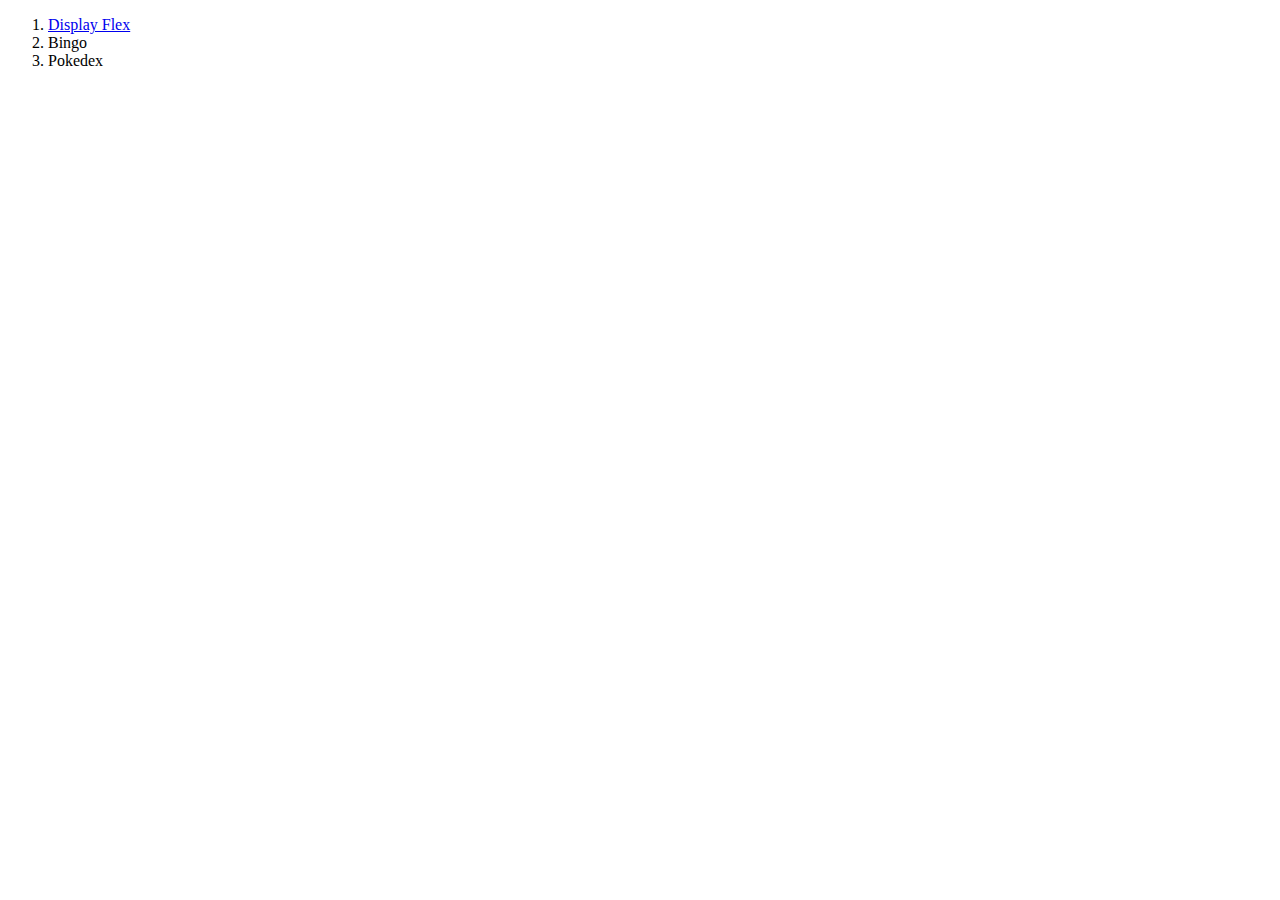
<file: index.html>
<!DOCTYPE html>
<html lang="pt-BR">
<head>
    <meta charset="UTF-8">
    <meta name="viewport" content="width=device-width, initial-scale=1.0">
    <title>Projeto de Programação web I</title>
</head>
<body>
    <ol>
        <li>
            <a href="flex.html"> 
                Display Flex
            </a>
        </li>
        <li>Bingo</li>
        <li>Pokedex</li>
    </ol>
</body>
</html>
</file>
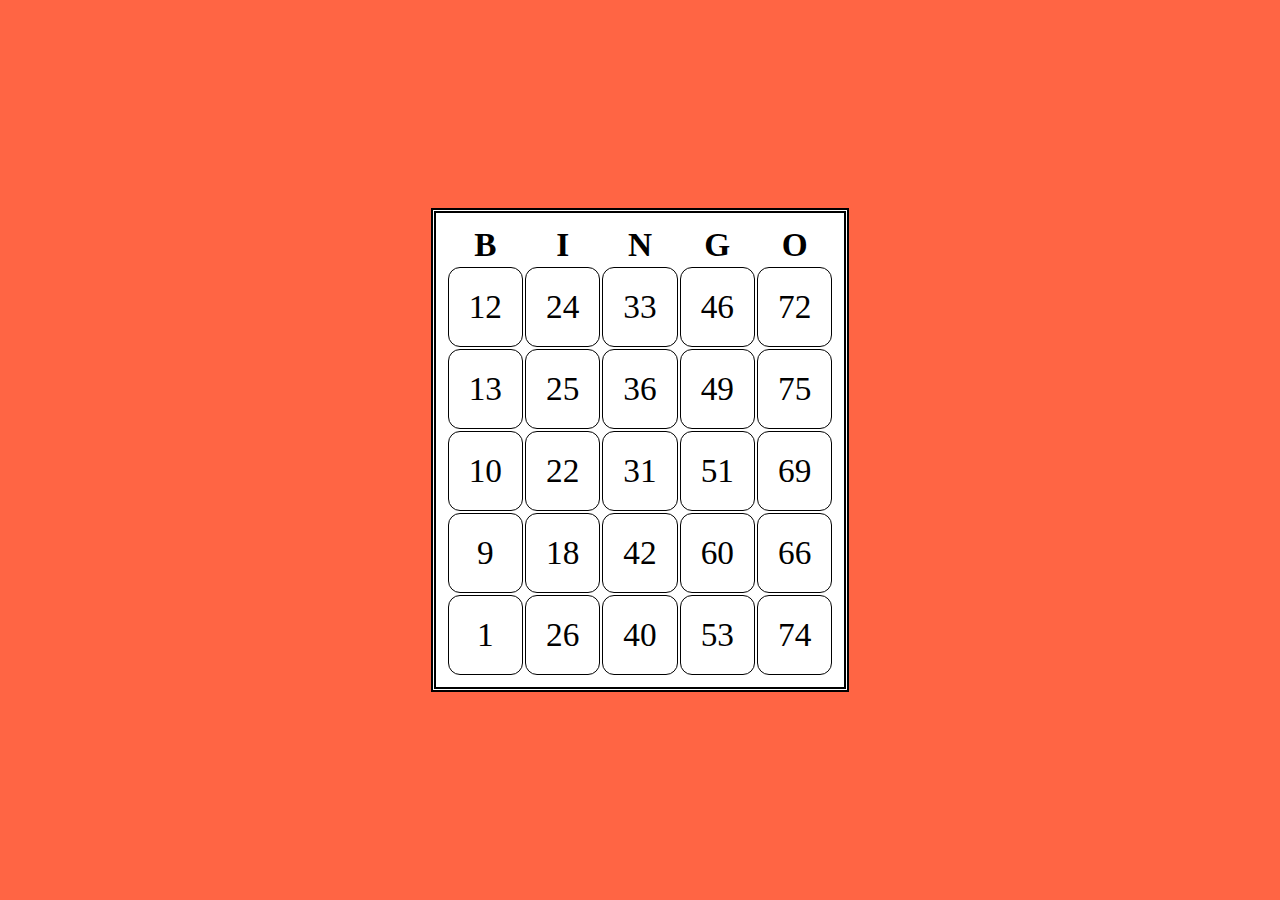
<file: cartela.html>
<!DOCTYPE html>
<html lang="en">
<head>
    <meta charset="UTF-8">
    <meta name="viewport" content="width=device-width, initial-scale=1.0">
    <title>Exercício Flex</title>
    <style>
        body, html{
            height: 100%;
            margin: 0;
            padding: 0;
            font-size: 25pt;
        }
        body{
            display:flex;
            justify-content: center;
            align-items: center;
            background-color: #ff6544;
        }
        #cartela{
            background-color: #FFFFFF;
            padding: 10px;
            border:5px double;
        }
        td{
            padding: 20px;
            border:1px solid;
            border-radius: 12px;
            text-align: center;
        }
    </style>
</head>
<body>
    <table id="cartela">
        <thead>
            <tr>
                <th>B</th>
                <th>I</th>
                <th>N</th>
                <th>G</th>
                <th>O</th>
            </tr>
        </thead>
        <tbody>
            <tr>
                <td id="b1" onclick="Clicou(this)">12</td><!--B-->
                <td id="i1" onclick="Clicou(this)">24</td><!--I-->
                <td id="n1" onclick="Clicou(this)">33</td><!--N-->
                <td id="g1" onclick="Clicou(this)">46</td><!--G-->
                <td id="o1" onclick="Clicou(this)">72</td><!--O-->
            </tr>
            <tr>
                <td id="b2" onclick="Clicou(this)">13</td>
                <td id="i2" onclick="Clicou(this)">25</td>
                <td id="n2" onclick="Clicou(this)">36</td>
                <td id="g2" onclick="Clicou(this)">49</td>
                <td id="o2" onclick="Clicou(this)">75</td>
            </tr>
            <tr>
                <td id="b3" onclick="Clicou(this)">10</td>
                <td id="i3" onclick="Clicou(this)">22</td>
                <td id="n3" onclick="Clicou(this)">31</td>
                <td id="g3" onclick="Clicou(this)">51</td>
                <td id="o3" onclick="Clicou(this)">69</td>
            </tr>
            <tr>
                <td id="b4" onclick="Clicou(this)">9</td>
                <td id="i4" onclick="Clicou(this)">18</td>
                <td id="n4" onclick="Clicou(this)">42</td>
                <td id="g4" onclick="Clicou(this)">60</td>
                <td id="o4" onclick="Clicou(this)">66</td>
            </tr>
            <tr>
                <td id="b5" onclick="Clicou(this)">1</td>
                <td id="i5" onclick="Clicou(this)">26</td>
                <td id="n5" onclick="Clicou(this)">40</td>
                <td id="g5" onclick="Clicou(this)">53</td>
                <td id="o5" onclick="Clicou(this)">74</td>
            </tr>
        </tbody>
    </table>
    <script>
        function Clicou(elemento)
        {
            if(elemento.style.backgroundColor == "red")
            {
                elemento.style.backgroundColor = "white"    
            }
            else
            {
                elemento.style.backgroundColor = "red"
            }
        }
    </script>
    


</body>
</html>
</file>
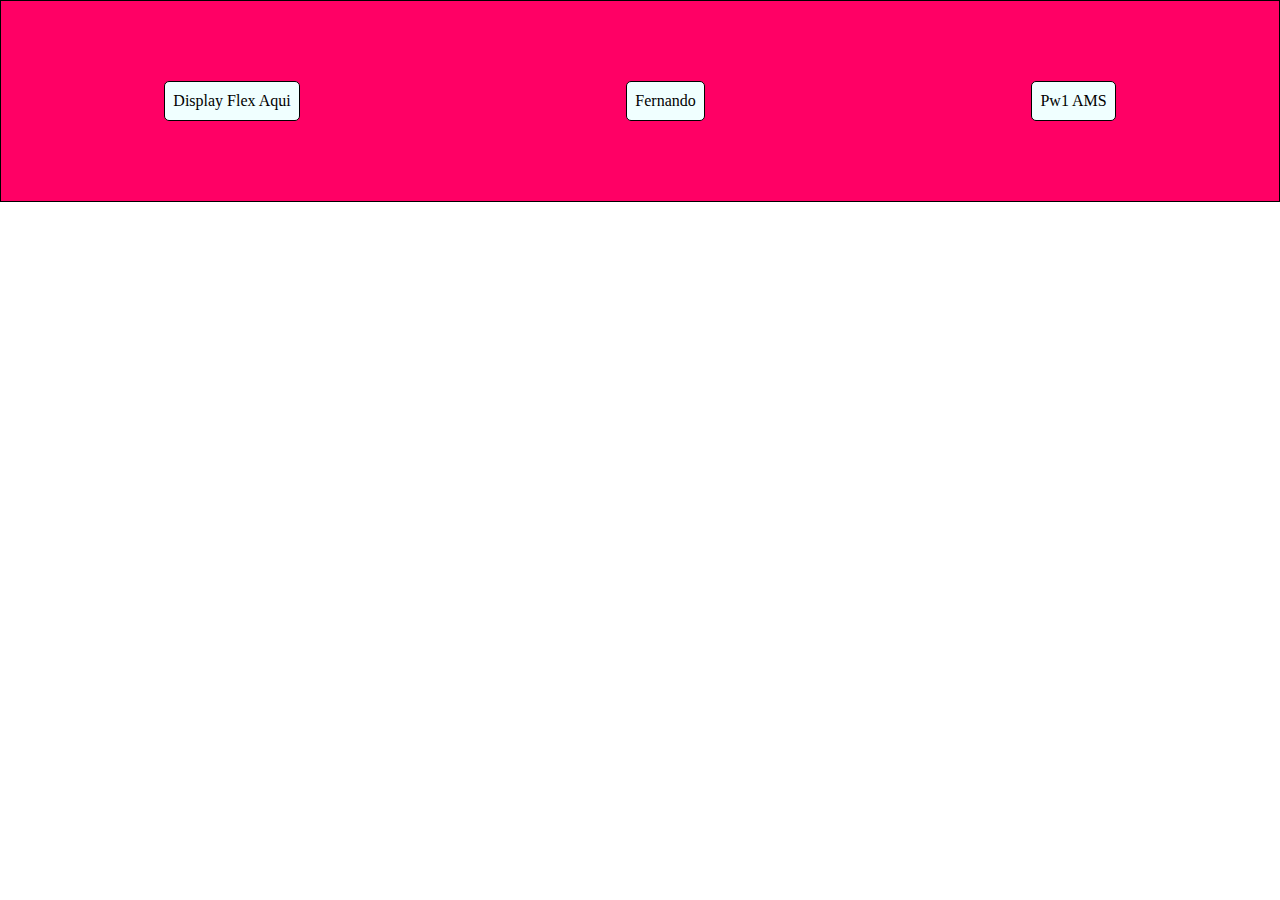
<file: flex.html>
<!DOCTYPE html>
<html lang="pt-BR">
<head>
    <meta charset="UTF-8">
    <meta name="viewport" content="width=device-width, initial-scale=1.0">
    <title>Display Flex</title>
    <link href="css/estilo.css" rel="stylesheet"/>
</head>
<body>
    <div id="container">
        <div class="item-menu" >
            Display Flex Aqui
        </div>
        <div class="item-menu" >
            Fernando
        </div>
        <div class="item-menu">
            Pw1 AMS
        </div>
    </div>
    
</body>
</html>
</file>
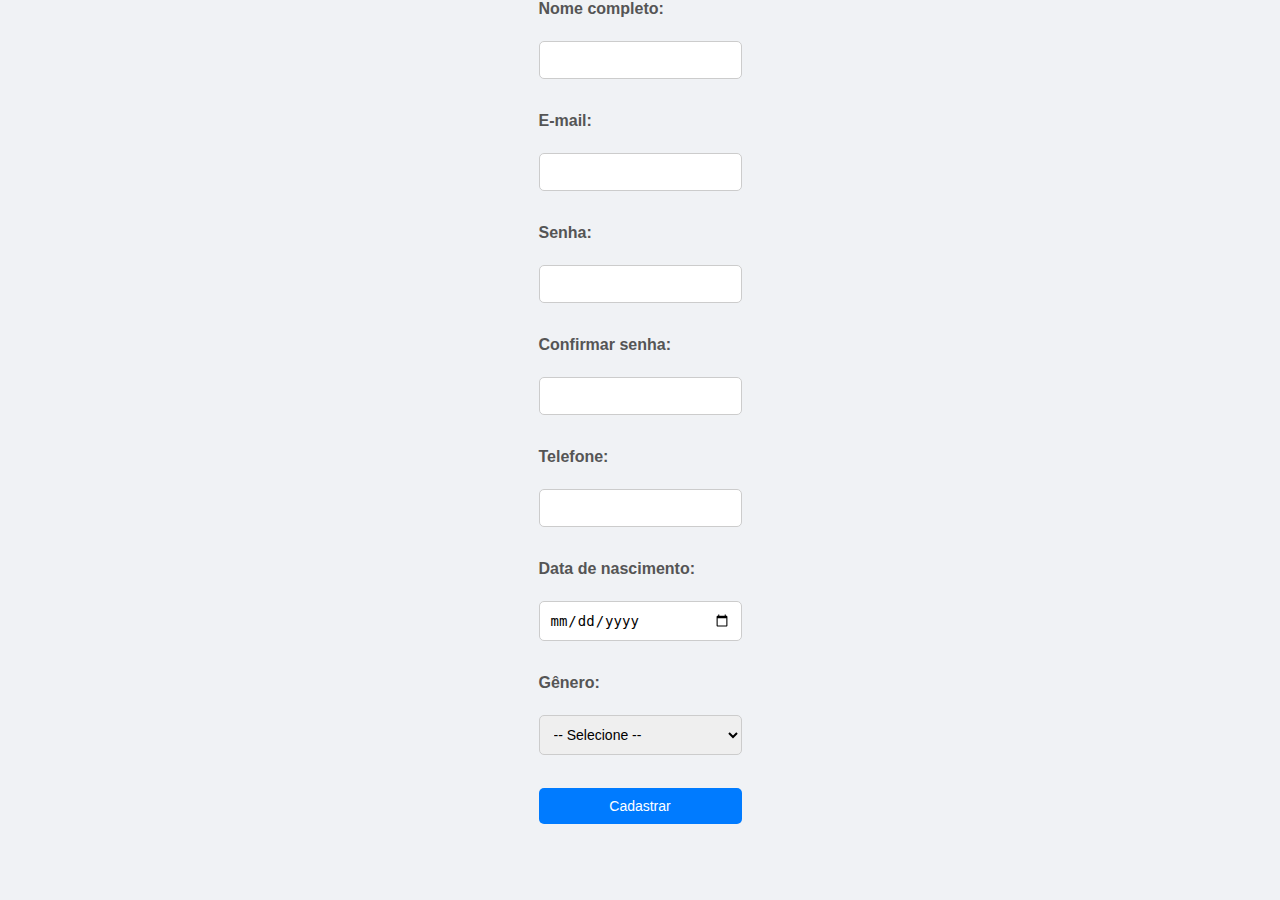
<file: formulario.html>
<!DOCTYPE html>
<html lang="pt-BR">

<head>
    <meta charset="UTF-8">
    <meta name="viewport" content="width=device-width, initial-scale=1.0">
    <title>Formulário</title>
    <link href="css/formulario.css" rel="stylesheet" />
</head>

<body>
    <form id="formCadastro" action="#" method="post" onsubmit="return validarformulario()">
        <label for="nome">Nome completo:</label><br>
        <input type="text" id="nome" name="nome"><br><br>

        <label for="email">E-mail:</label><br>
        <input type="email" id="email" name="email"><br><br>

        <label for="senha">Senha:</label><br>
        <input type="password" id="senha" name="senha"><br><br>

        <label for="confirmarSenha">Confirmar senha:</label><br>
        <input type="password" id="confirmarSenha" name="confirmarSenha"><br><br>

        <label for="telefone">Telefone:</label><br>
        <input type="tel" id="telefone" name="telefone"><br><br>

        <label for="dataNascimento">Data de nascimento:</label><br>
        <input type="date" id="dataNascimento" name="dataNascimento"><br><br>

        <label for="genero">Gênero:</label><br>
        <select id="genero" name="genero">
            <option value="">-- Selecione --</option>
            <option value="masculino">Masculino</option>
            <option value="feminino">Feminino</option>
            <option value="outro">Outro</option>
            <option value="nao_dizer">Prefiro não dizer</option>
        </select><br><br>

        <input type="submit" value="Cadastrar">
    </form>
    <script>
        function validarformulario() {
            let inputNome = document.getElementById("nome")
            if (inputNome.value == "") {
                alert("O campo nome não pode estar em branco")
                return false
            }

            let inputEmail = document.getElementById("email")
            if (inputEmail.value == "") {
                alert("O campo email não pode estar em branco")
                return false
            }
            let inputSenha = document.getElementById("senha")
            if (inputSenha.value == "") {
                alert("O campo senha não pode estar em branco")
                return false
            }
            let inputConfirmaSenha = document.getElementById("confirmarSenha")
            if (inputConfirmaSenha.value == "") {
                alert("O campo de confirmação de senha não pode estar em branco")
                return false
            }
            let inputTelefone = document.getElementById("telefone")
            if (inputTelefone.value == "") {
                alert("O campo telefone não pode estar em branco")
                return false
            }
            let inputData = document.getElementById("dataNascimento")
            if (inputData.value == "") {
                alert("O campo Data não pode estar em branco")
                return false
            }

            let inputGenero = document.getElementById("genero")
            if (inputGenero.value == "") {
                alert("Selecione um Genero")
                return false
            }

        
        }
    </script>
</body>

</html>
</file>
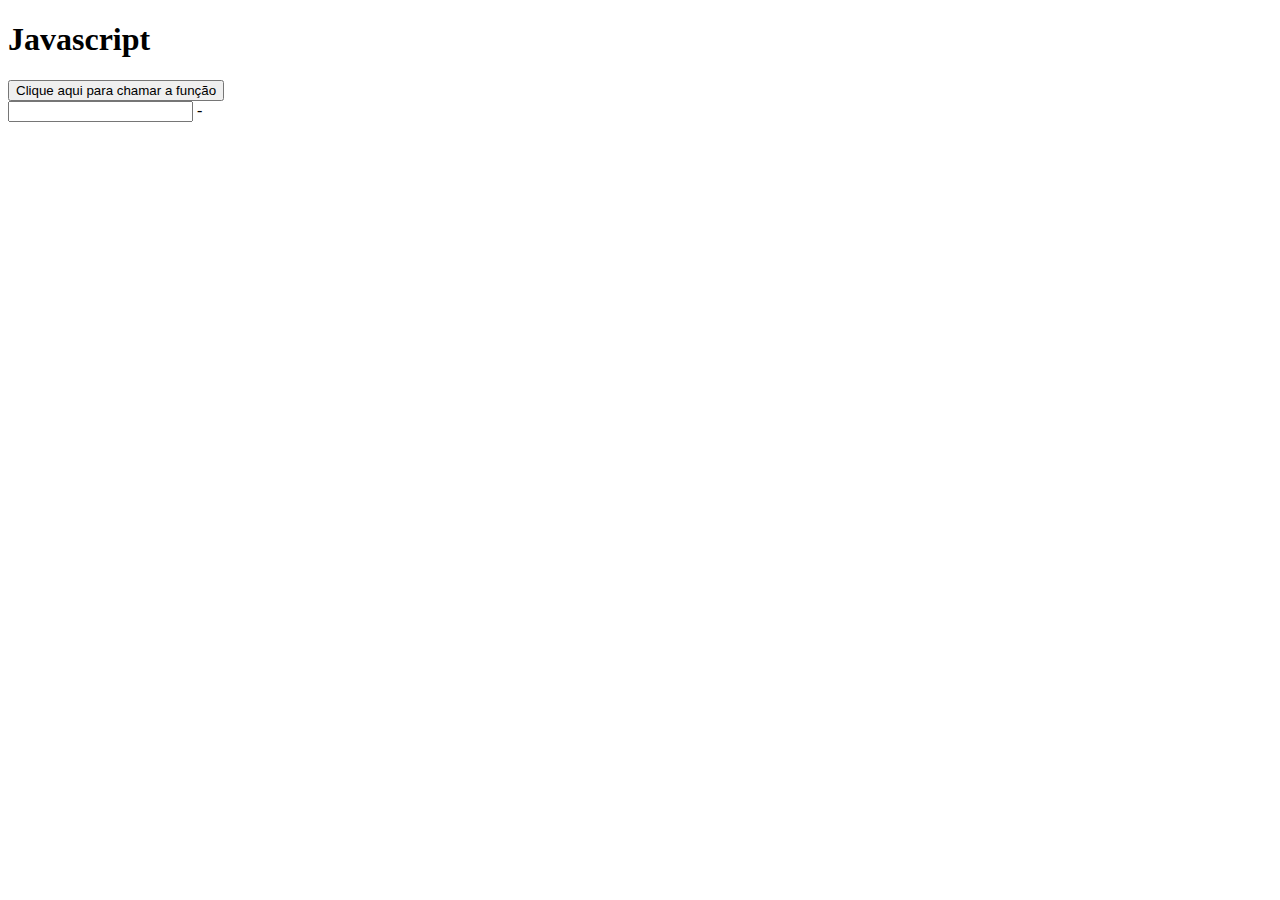
<file: javascript.html>
<!DOCTYPE html>
<html lang="pt-br">
<head>
    <meta charset="UTF-8">
    <meta name="viewport" content="width=device-width, initial-scale=1.0">
    <title>Aprendendo javascript</title>
</head>
<body>
    <h1>Javascript</h1>
    <button onclick="Somar()" >
        Clique aqui para chamar a função
    </button>
    <br />


    <!--Proxima aula aqui para baixo-->
    <input onkeypress="teste(event)" />
    -


    <script>
        function teste(elemento){
            console.log(elemento.key)
        }
        function Somar()
        {
           let num1 = Number(prompt("Digite o primeiro número"))
           let num2 = Number(prompt("Digite o segundo número"))
           alert(`A soma é ${num1+num2}`)

        }
//Ao clicar no botão o usuário deve digitar 2 números
//a função deve soma-los e exibir num alerta



//Faça uma calculadora no HTML e Javascript
//Usando prompt e alerta
//Com as 4 operações básicas




        /*
        var idade = 35
        let nome = "Fernando Graciano"
        const PI = 3.14

        alert(idade)
        nome = prompt("Digite um nome")
        alert(nome)
        alert(PI)
        */
       // var numero1 = Number( prompt("Digite a nota 1") )
       // var numero2 = Number( prompt("Digite a nota 2") )
       // alert( (numero1+numero2)/2 )

       //var num1 = prompt("digite um numero")
       //var num2 = prompt("digite outro numero")
       //alert(num1+num2) 
       
       //var nome = prompt("Digite seu nome")
       //alert("O nome digitado é "+   nome+"! Parabéns")
       //alert(`Aqui temos outra forma ${nome}, para juntar`) 

       //var soma = 512 + 512
       //console.log("A soma é "+soma)

       //document.write("Aqui estou escrevendo no documento")
/*
       var idade = 18
       if(idade >= 18)
       {
            alert("pode beber")
       }
       else
       {
            alert("não pode beber")
       }
*/
//Faça um programa que peça a idade 
// do usuário e verifique se
//ele pode votar ou não 
//var idadeUsuario = prompt("Digite sua idade")
//if(idadeUsuario >= 16 )
//{
//    alert("Pode votar")
//}else{
//    alert("Não pode votar")
//}
/*
    for(let i = 0; i <10; i++)
    {
        document.write(`Interação numero ${i} <br/>`)
    }
    let i = 0
    while(i < 10)
    {
        document.write(`Interação com while numero ${i} <br/>`)
        i++
    }
*/






    </script>
</body>
</html>
</file>
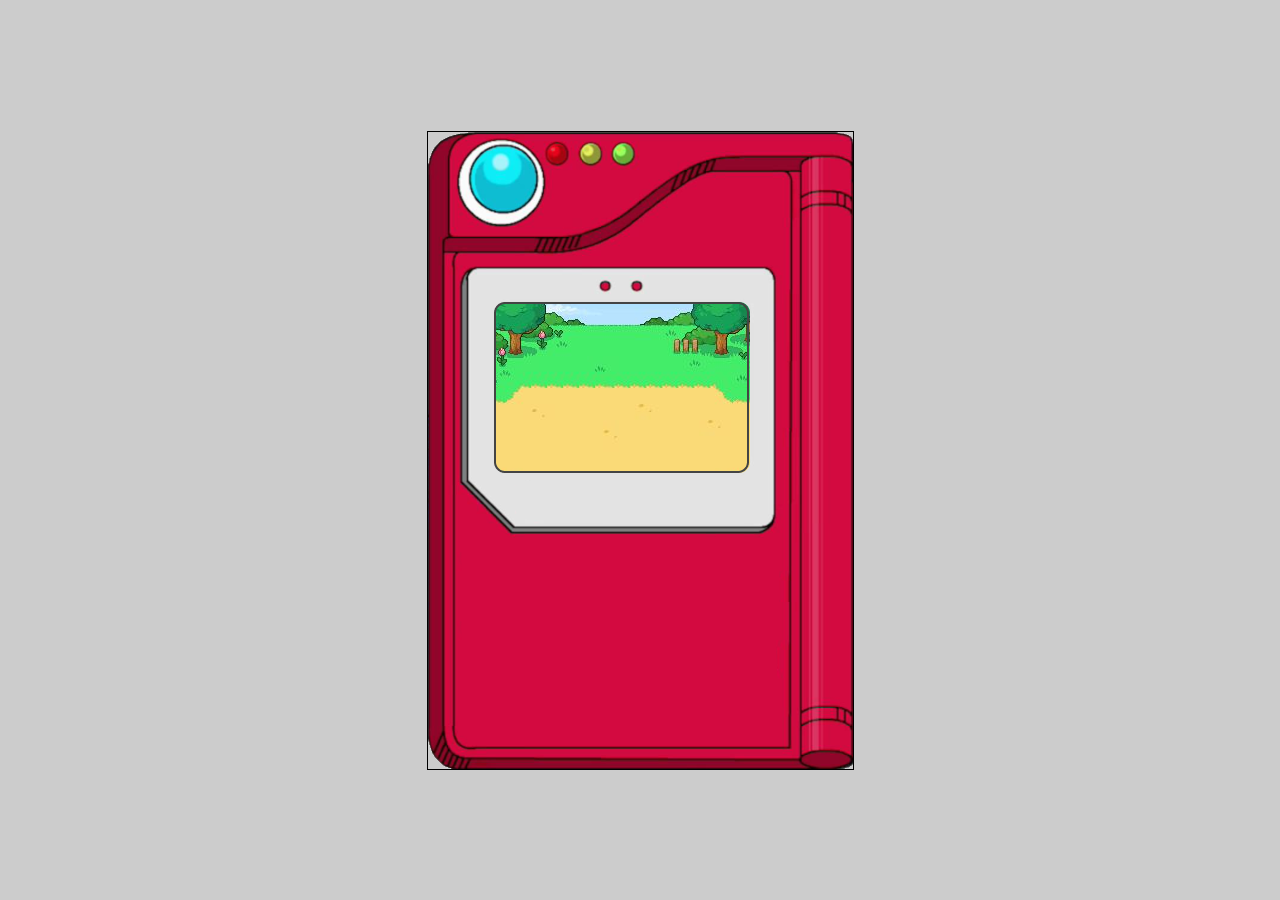
<file: pokedex.html>
<!DOCTYPE html>
<html lang="pt-br">
<head>
    <meta charset="UTF-8">
    <meta name="viewport" content="width=device-width, initial-scale=1.0">
    <title>Pokedex</title>
    <link href="css/pokedex.css" rel="stylesheet" />
</head>
<body>
    <div class="pokedex">
        
    </div>
</body>
</html>
</file>
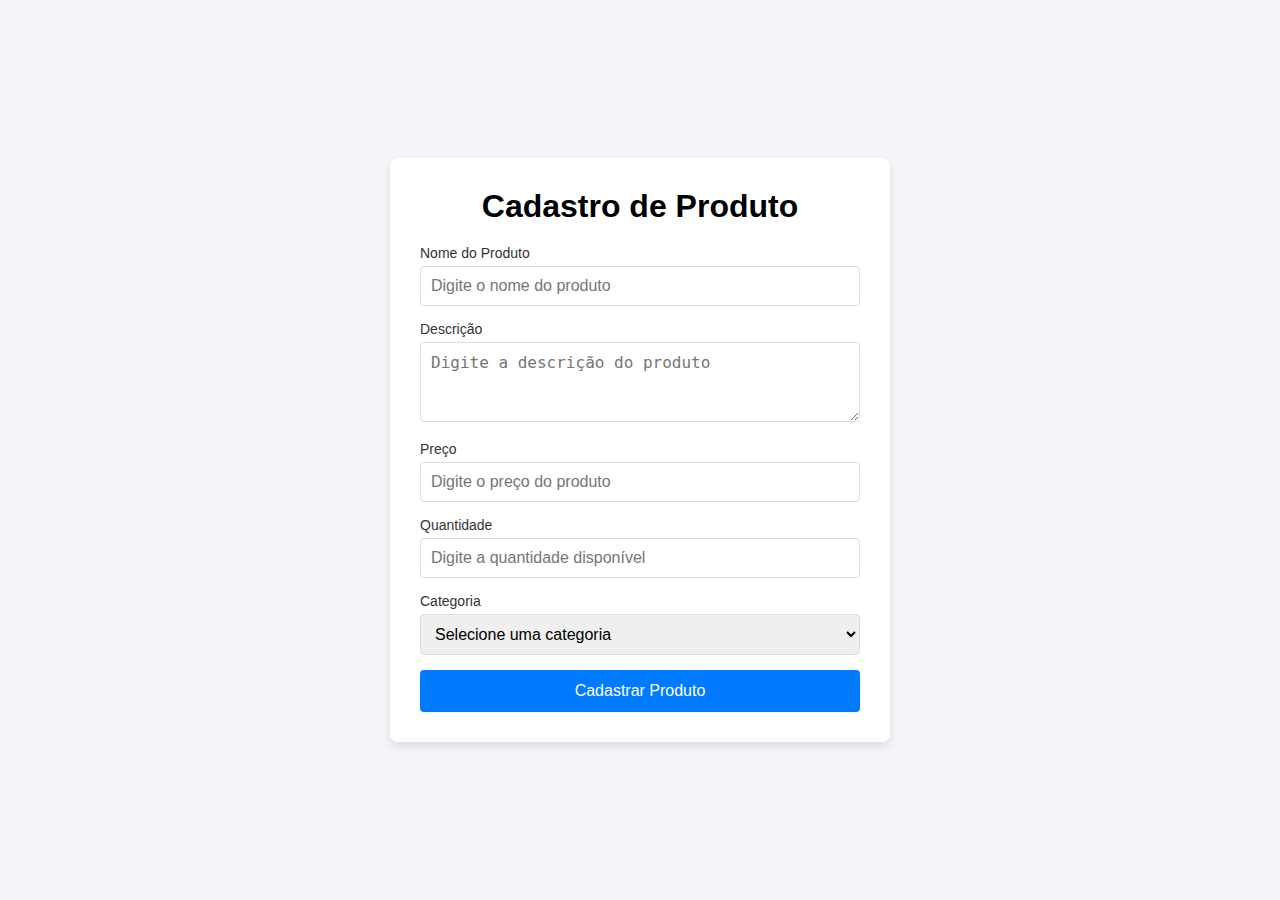
<file: produtos.html>
<!DOCTYPE html>
<html lang="pt-br">
<head>
    <meta charset="UTF-8">
    <meta name="viewport" content="width=device-width, initial-scale=1.0">
    <title>Cadastro de Produto</title>
    <link rel="stylesheet" href="css/produtos.css">
</head>
<body>

    <div class="container">
        <h1>Cadastro de Produto</h1>

        <form action="#" method="POST">
            <div class="form-group">
                <label for="produto">Nome do Produto</label>
                <input type="text" id="produto" name="produto" placeholder="Digite o nome do produto" required>
            </div>

            <div class="form-group">
                <label for="descricao">Descrição</label>
                <textarea id="descricao" name="descricao" placeholder="Digite a descrição do produto" required></textarea>
            </div>

            <div class="form-group">
                <label for="preco">Preço</label>
                <input type="number" id="preco" name="preco" placeholder="Digite o preço do produto" required>
            </div>

            <div class="form-group">
                <label for="quantidade">Quantidade</label>
                <input type="number" id="quantidade" name="quantidade" placeholder="Digite a quantidade disponível" required>
            </div>

            <div class="form-group">
                <label for="categoria">Categoria</label>
                <select id="categoria" name="categoria" required>
                    <option value="">Selecione uma categoria</option>
                    <option value="eletronicos">Eletrônicos</option>
                    <option value="roupas">Roupas</option>
                    <option value="alimentos">Alimentos</option>
                    <option value="moveis">Móveis</option>
                </select>
            </div>

            <button type="submit">Cadastrar Produto</button>
        </form>
    </div>

</body>
</html>
</file>
<file: css/estilo.css>
* {
    margin:0;
    padding: 0;
}

body, html {
    height: 100%;
}

div {
    border:1px solid;
    background-color: azure;
}
h1{
    border:1px solid;
}
#container{
    background-color: #ff0065;
    display: flex;
    justify-content: space-around;
    align-items: center;
    height: 200px;
}

.item-menu{
    margin-top:10px;
    margin-bottom: 10px;
    padding-top:10px;
    padding-bottom:10px;
    padding-left: 8px;
    padding-right: 8px;
    border-radius: 5px;
}
</file>
<file: css/formulario.css>
* {
    box-sizing: border-box;
}

body {
    font-family: Arial, sans-serif;
    background-color: #f0f2f5;
    margin: 0;
    padding: 0;
    display: flex;
    justify-content: center;
    align-items: center;
   
}

.container {
    background-color: #fff;
    padding: 30px 40px;
    border-radius: 10px;
    box-shadow: 0 0 20px rgba(0,0,0,0.1);
    width: 100%;
    max-width: 400px;
}

h2 {
    text-align: center;
    margin-bottom: 25px;
    color: #333;
}

label {
    display: block;
    margin-bottom: 5px;
    color: #555;
    font-weight: bold;
}

input, select {
    width: 100%;
    padding: 10px;
    margin-bottom: 15px;
    border: 1px solid #ccc;
    border-radius: 5px;
    font-size: 14px;
}

input:focus, select:focus {
    border-color: #007BFF;
    outline: none;
}

input[type="submit"] {
    background-color: #007BFF;
    color: white;
    border: none;
    cursor: pointer;
    transition: background-color 0.3s ease;
}

input[type="submit"]:hover {
    background-color: #0056b3;
}
</file>
<file: css/pokedex.css>
body, html{
    padding: 0;
    margin: 0;
    height: 100%;
}

body{
    display: flex;
    justify-content: center;
    align-items: center;
    background-color: #CCC;
}

.pokedex{
    border: 1px solid;
    background-image: url('../imagens/pokedex/pokedex.png');
    background-repeat: no-repeat;       
    background-size: cover;             
    background-position: center;  
    width: 425px;
    height: 637px;
}
</file>
<file: css/produtos.css>
* {
    margin: 0;
    padding: 0;
    box-sizing: border-box;
}

body {
    font-family: Arial, sans-serif;
    background-color: #f4f4f9;
    display: flex;
    justify-content: center;
    align-items: center;
    height: 100vh;
}

.container {
    background-color: white;
    padding: 30px;
    border-radius: 8px;
    box-shadow: 0 4px 8px rgba(0, 0, 0, 0.1);
    width: 100%;
    max-width: 500px;
}

h1 {
    text-align: center;
    margin-bottom: 20px;
}

.form-group {
    margin-bottom: 15px;
}

label {
    font-size: 14px;
    color: #333;
    display: block;
    margin-bottom: 5px;
}

input, textarea, select {
    width: 100%;
    padding: 10px;
    font-size: 16px;
    border: 1px solid #ddd;
    border-radius: 4px;
    outline: none;
}

textarea {
    resize: vertical;
    min-height: 80px;
}

input:focus, textarea:focus, select:focus {
    border-color: #007bff;
}

button {
    width: 100%;
    padding: 12px;
    background-color: #007bff;
    color: white;
    border: none;
    border-radius: 4px;
    font-size: 16px;
    cursor: pointer;
}

button:hover {
    background-color: #0056b3;
}
</file>
